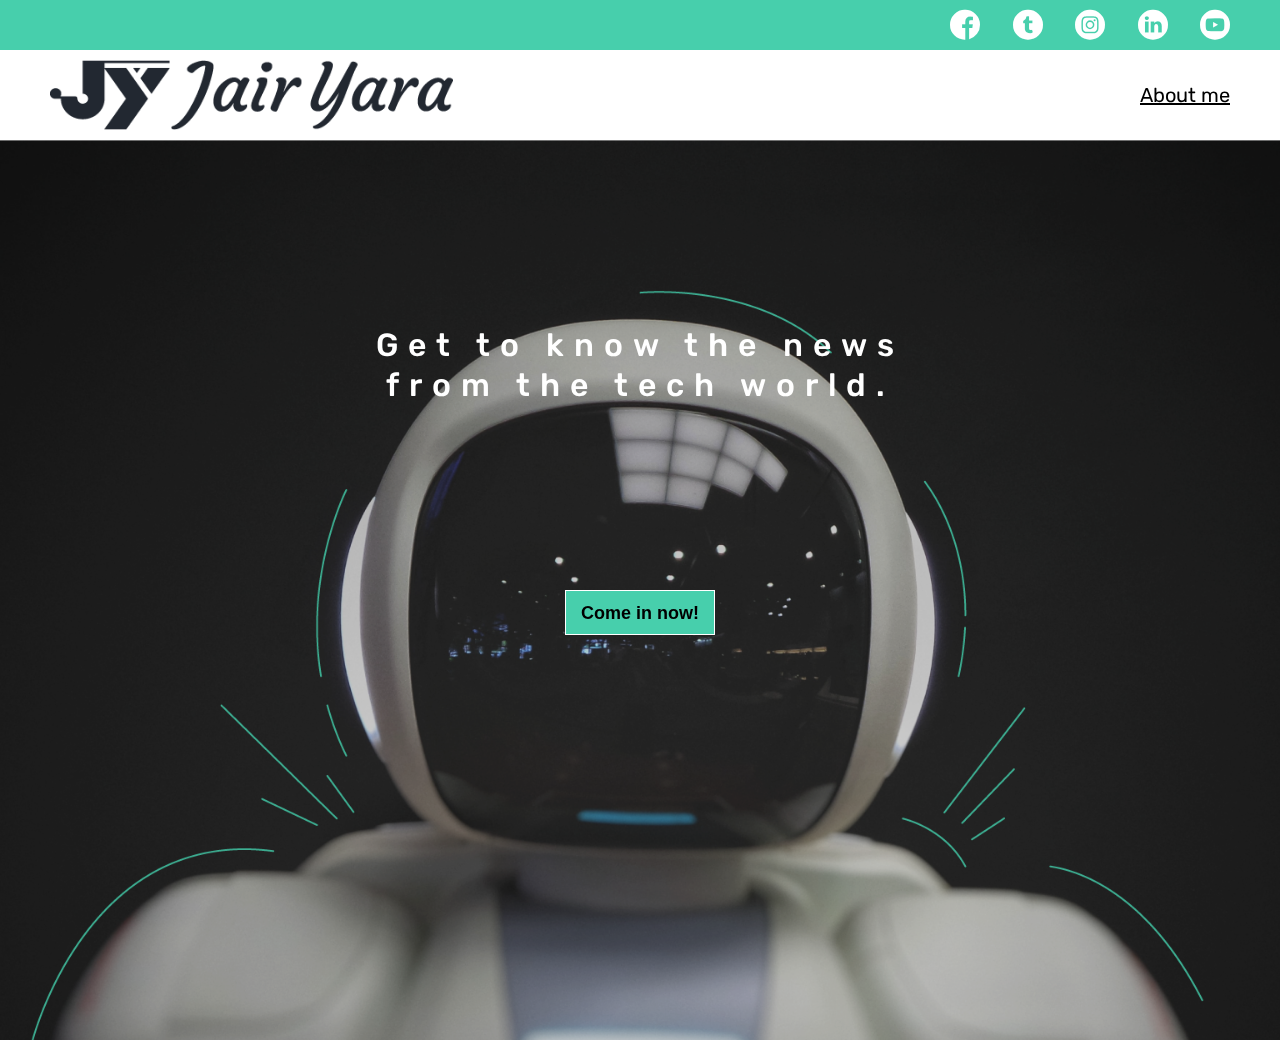
<file: index.html>
<!doctype html>
<html lang="en">
<head>
    <meta charset="UTF-8">
    <meta name="viewport"
          content="width=device-width, user-scalable=no, initial-scale=1.0, maximum-scale=1.0, minimum-scale=1.0">
    <meta http-equiv="X-UA-Compatible" content="ie=edge">
    <link rel="preconnect" href="https://fonts.googleapis.com">
    <link rel="preconnect" href="https://fonts.gstatic.com" crossorigin>
    <link href="https://fonts.googleapis.com/css2?family=Rubik&display=swap" rel="stylesheet">
    <link rel="stylesheet" href="css/font/flaticon.css">
    <link rel="stylesheet" href="css/style.css">
    <title>Jair Yara</title>
</head>
<body class="home-body">
<header class="header">
    <section class="header__social">
        <div class="header__social--container">
            <a href="#"><span class="flaticon-001-facebook"></span></a>
            <a href="#"><span class="flaticon-002-twitter"></span></a>
            <a href="#"><span class="flaticon-011-instagram"></span></a>
            <a href="#"><span class="flaticon-010-linkedin"></span></a>
            <a href="#"><span class="flaticon-008-youtube"></span></a>
        </div>
    </section>
    <nav class="header__brand">
        <section class="header__brand--logo">
            <a href="index.html">
                <img loading="lazy" src="assets/img/logo.png" alt="Jair Yara Logo" title="Jair Yara Logo">
            </a>
        </section>
        <section class="header__brand--profile">
            <a href="profile.html">About me</a>
        </section>
    </nav>
</header>

<main class="hero">
    <section class="hero__container">
        <h1 class="hero__container--content">
            Get to know the news from the tech world.
        </h1>
        <button onclick="window.location.href='blogs.html'" class="btn button">Come in now!</button>
    </section>
</main>

</body>
</html>
</file>
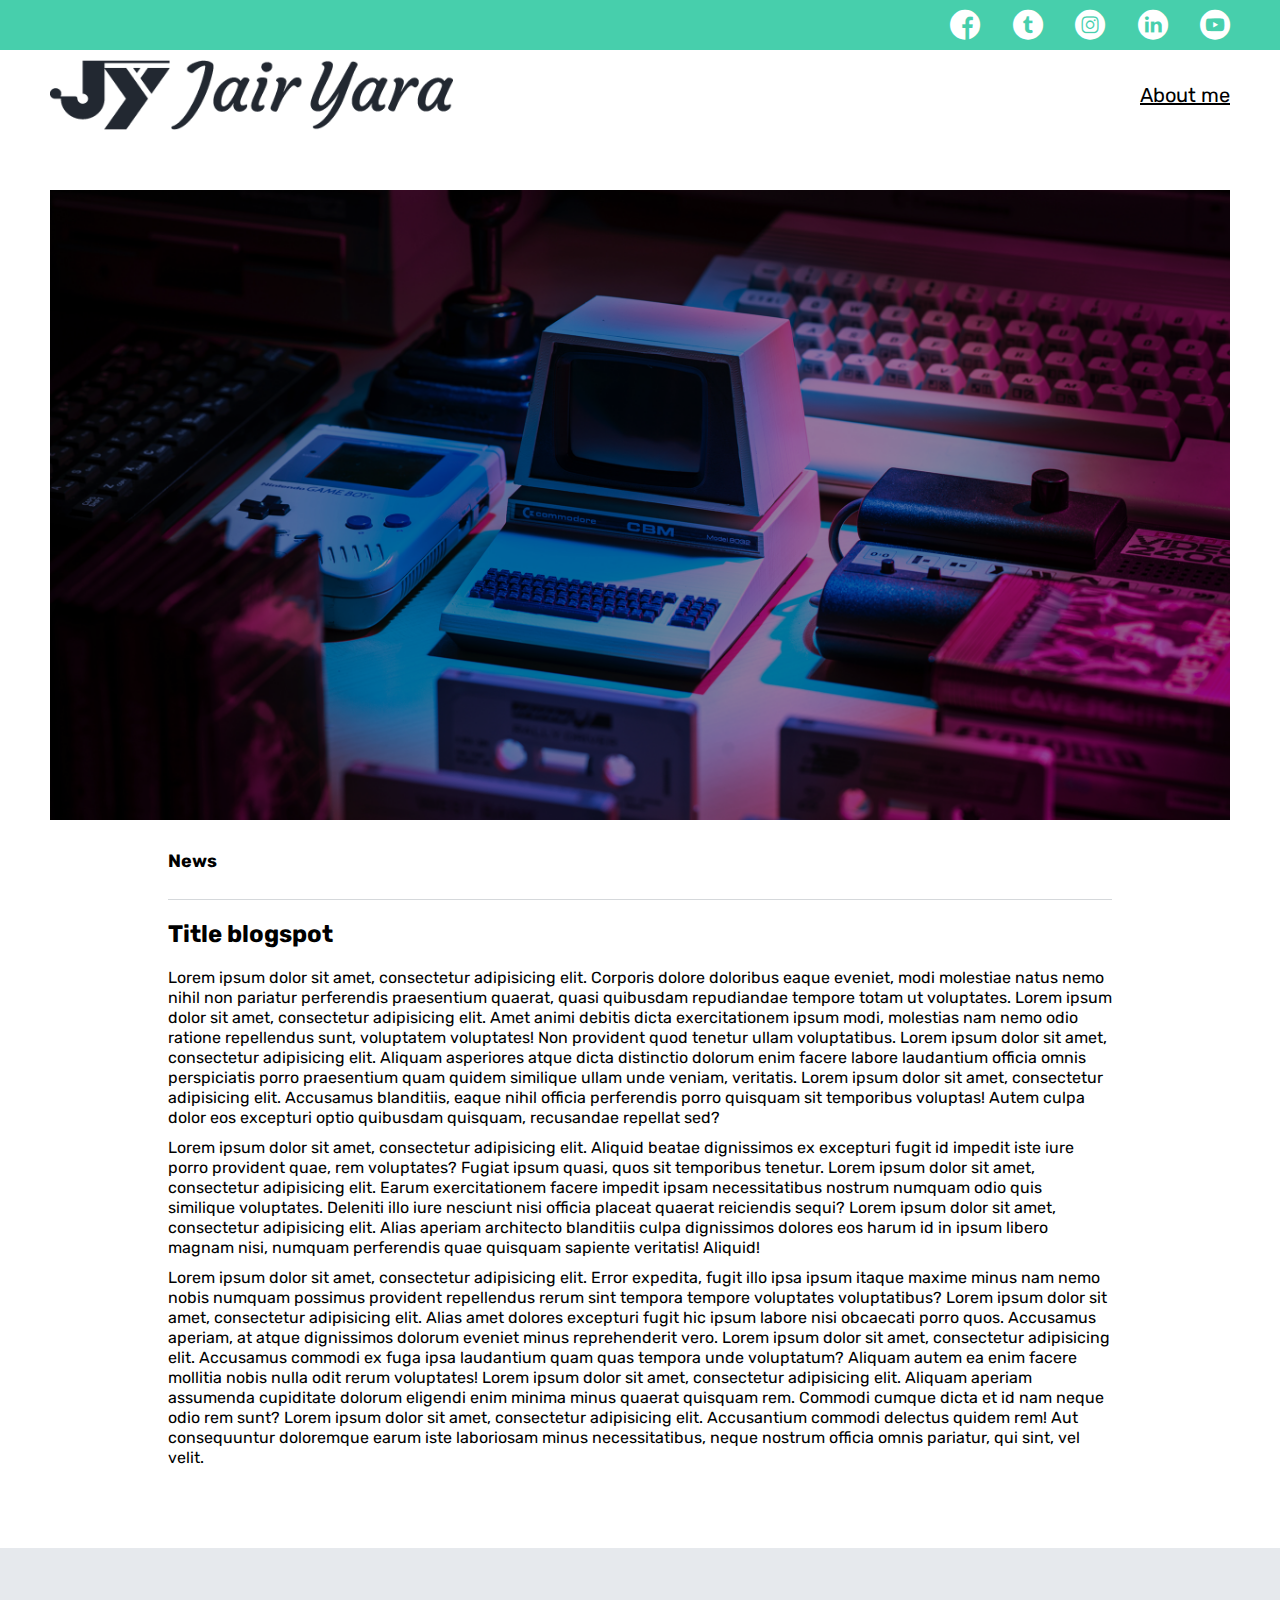
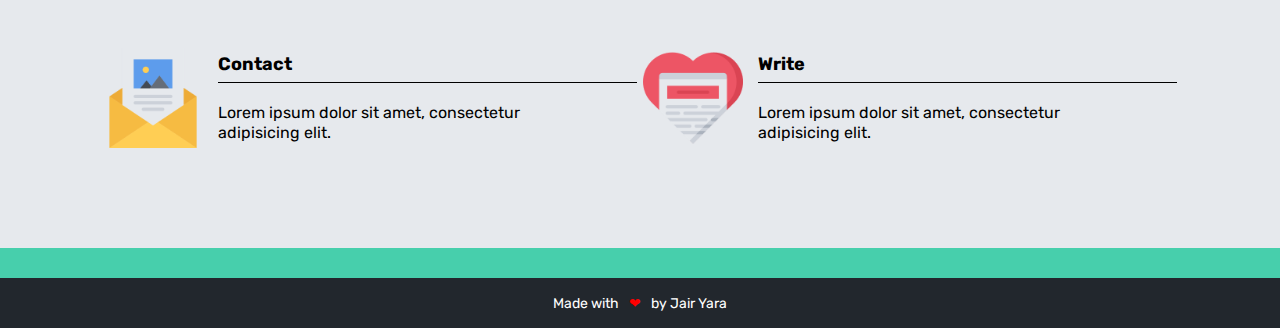
<file: blog.html>
<!doctype html>
<html lang="en">
<head>
    <meta charset="UTF-8">
    <meta name="viewport"
          content="width=device-width, user-scalable=no, initial-scale=1.0, maximum-scale=1.0, minimum-scale=1.0">
    <meta http-equiv="X-UA-Compatible" content="ie=edge">
    <link rel="preconnect" href="https://fonts.googleapis.com">
    <link rel="preconnect" href="https://fonts.gstatic.com" crossorigin>
    <link href="https://fonts.googleapis.com/css2?family=Rubik&display=swap" rel="stylesheet">
    <link rel="stylesheet" href="css/font/flaticon.css">
    <link rel="stylesheet" href="css/style.css">
    <title>Blogspot</title>
</head>
<body>

<header class="header">
    <section class="header__social">
        <div class="header__social--container">
            <a href="#"><span class="flaticon-001-facebook"></span></a>
            <a href="#"><span class="flaticon-002-twitter"></span></a>
            <a href="#"><span class="flaticon-011-instagram"></span></a>
            <a href="#"><span class="flaticon-010-linkedin"></span></a>
            <a href="#"><span class="flaticon-008-youtube"></span></a>
        </div>
    </section>
    <nav class="header__brand">
        <section class="header__brand--logo">
            <a href="index.html">
                <img loading="lazy" src="assets/img/logo.png" alt="Jair Yara Logo" title="Jair Yara Logo">
            </a>
        </section>
        <section class="header__brand--profile">
            <a href="profile.html">About me</a>
        </section>
    </nav>
</header>

<article class="blogspot">
    <figure class="blogspot__picture">
        <img loading="lazy" src="assets/img/main-news-img.png" alt="Cover page blogspot" class="blogspot__picture--img">
    </figure>

    <section class="blogspot__article">
        <h4 class="blogspot__article--category">News</h4>
        <h2 class="blogspot__article--title">Title blogspot</h2>
        <p>
            Lorem ipsum dolor sit amet, consectetur adipisicing elit. Corporis dolore doloribus eaque eveniet, modi
            molestiae natus nemo nihil non pariatur perferendis praesentium quaerat, quasi quibusdam repudiandae tempore
            totam ut voluptates. Lorem ipsum dolor sit amet, consectetur adipisicing elit. Amet animi debitis dicta
            exercitationem ipsum modi, molestias nam nemo odio ratione repellendus sunt, voluptatem voluptates! Non
            provident quod tenetur ullam voluptatibus. Lorem ipsum dolor sit amet, consectetur adipisicing elit. Aliquam
            asperiores atque dicta distinctio dolorum enim facere labore laudantium officia omnis perspiciatis porro
            praesentium quam quidem similique ullam unde veniam, veritatis. Lorem ipsum dolor sit amet, consectetur
            adipisicing elit. Accusamus blanditiis, eaque nihil officia perferendis porro quisquam sit temporibus
            voluptas! Autem culpa dolor eos excepturi optio quibusdam quisquam, recusandae repellat sed?
        </p>
        <p>
            Lorem ipsum dolor sit amet, consectetur adipisicing elit. Aliquid beatae dignissimos ex excepturi fugit id
            impedit iste iure porro provident quae, rem voluptates? Fugiat ipsum quasi, quos sit temporibus tenetur.
            Lorem ipsum dolor sit amet, consectetur adipisicing elit. Earum exercitationem facere impedit ipsam
            necessitatibus nostrum numquam odio quis similique voluptates. Deleniti illo iure nesciunt nisi officia
            placeat quaerat reiciendis sequi? Lorem ipsum dolor sit amet, consectetur adipisicing elit. Alias aperiam
            architecto blanditiis culpa dignissimos dolores eos harum id in ipsum libero magnam nisi, numquam
            perferendis quae quisquam sapiente veritatis! Aliquid!
        </p>
        <p>
            Lorem ipsum dolor sit amet, consectetur adipisicing elit. Error expedita, fugit illo ipsa ipsum itaque
            maxime minus nam nemo nobis numquam possimus provident repellendus rerum sint tempora tempore voluptates
            voluptatibus? Lorem ipsum dolor sit amet, consectetur adipisicing elit. Alias amet dolores excepturi fugit
            hic ipsum labore nisi obcaecati porro quos. Accusamus aperiam, at atque dignissimos dolorum eveniet minus
            reprehenderit vero. Lorem ipsum dolor sit amet, consectetur adipisicing elit. Accusamus commodi ex fuga ipsa
            laudantium quam quas tempora unde voluptatum? Aliquam autem ea enim facere mollitia nobis nulla odit rerum
            voluptates! Lorem ipsum dolor sit amet, consectetur adipisicing elit. Aliquam aperiam assumenda cupiditate
            dolorum eligendi enim minima minus quaerat quisquam rem. Commodi cumque dicta et id nam neque odio rem sunt?
            Lorem ipsum dolor sit amet, consectetur adipisicing elit. Accusantium commodi delectus quidem rem! Aut
            consequuntur doloremque earum iste laboriosam minus necessitatibus, neque nostrum officia omnis pariatur,
            qui sint, vel velit.
        </p>
    </section>
</article>

<section class="contact">
    <div class="contact__item">
        <img loading="lazy" src="assets/img/013-newsletter.png" alt="mail contact" class="contact__item--img">
        <div class="contact__item--content">
            <h3>Contact</h3>
            <p>Lorem ipsum dolor sit amet, consectetur adipisicing elit.</p>
        </div>
    </div>

    <div class="contact__item">
        <img loading="lazy" src="assets/img/006-like.png" alt="heat contact" class="contact__item--img">
        <div class="contact__item--content">
            <h3>Write</h3>
            <p>Lorem ipsum dolor sit amet, consectetur adipisicing elit.</p>
        </div>
    </div>
</section>

<footer class="footer">
    <p class="footer__text">
        Made with <span>❤</span> by Jair Yara
    </p>
</footer>

</body>
</html>
</file>
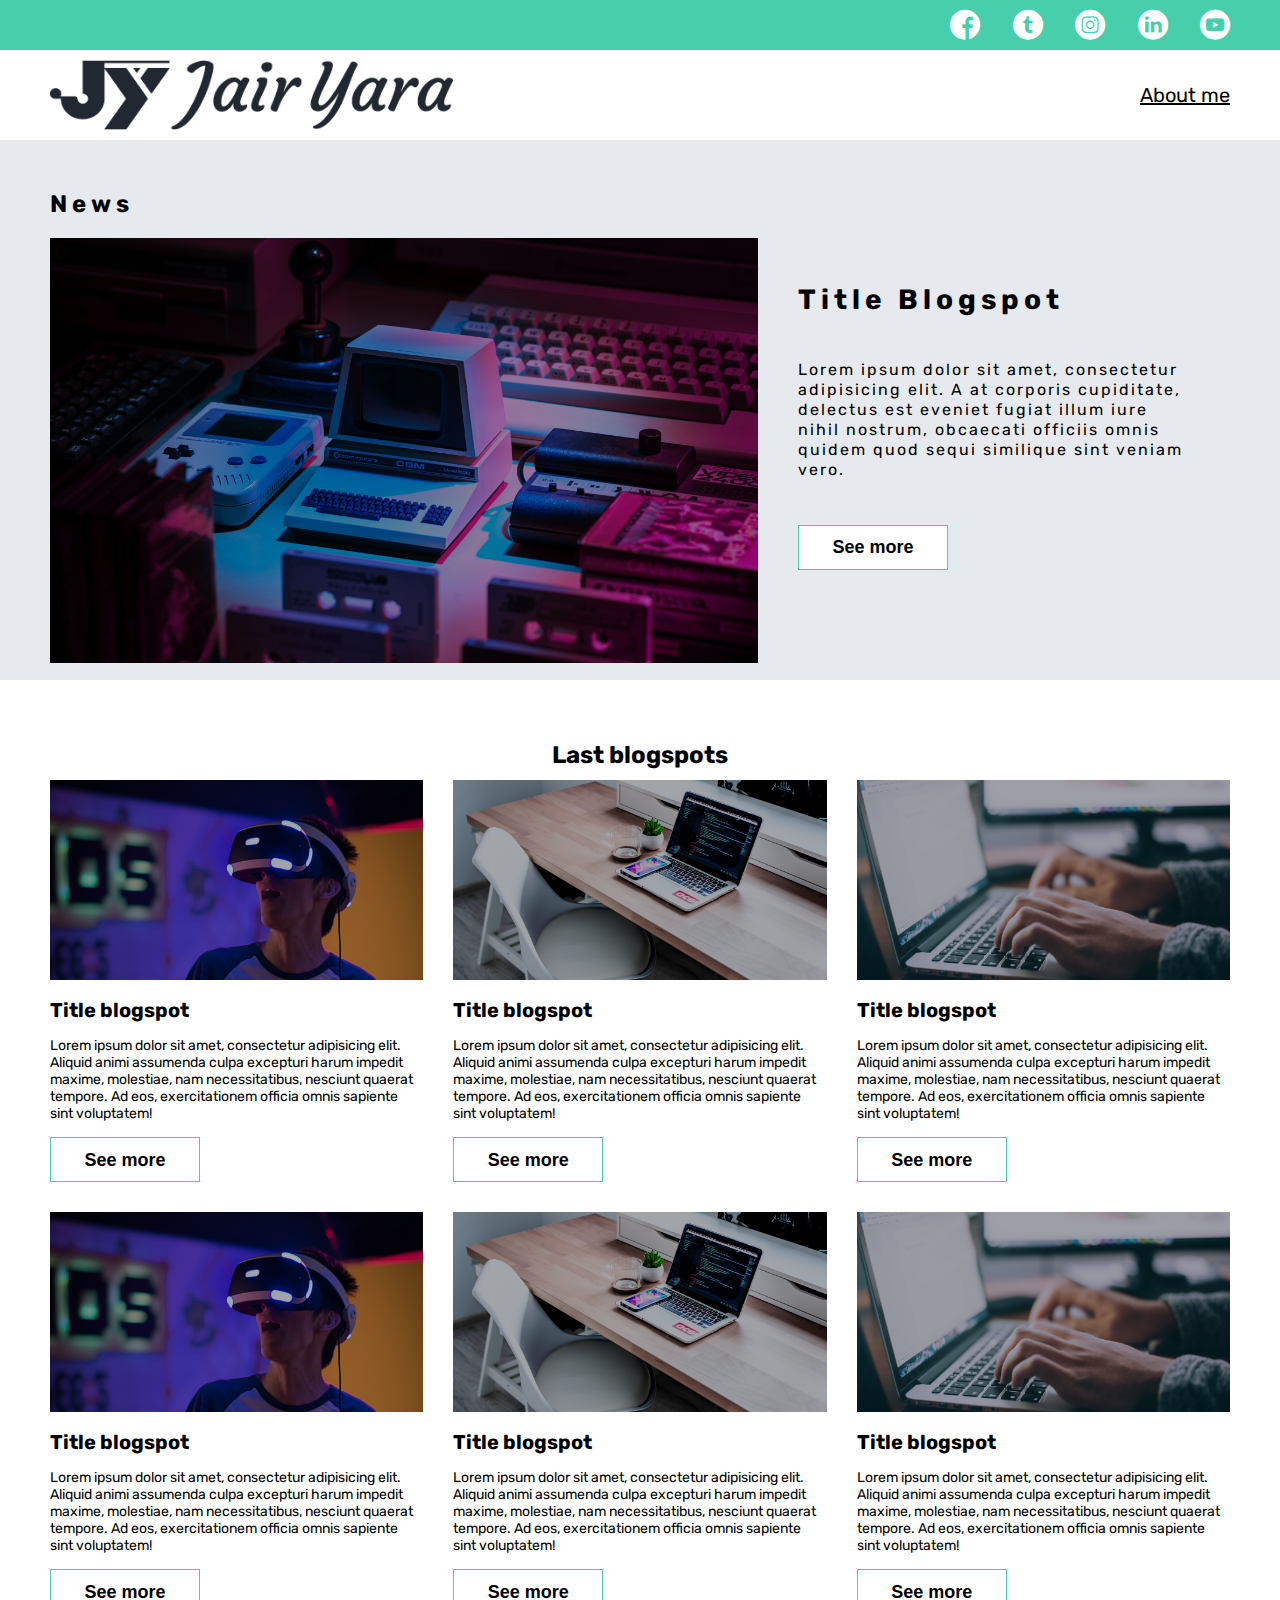
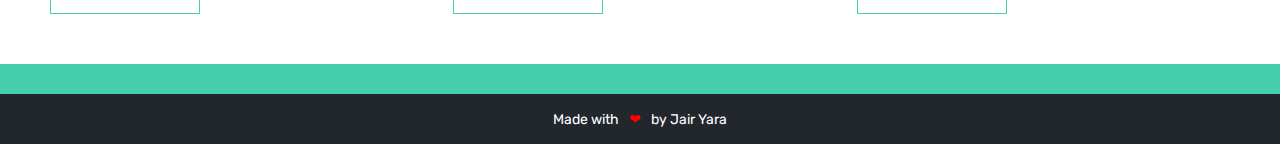
<file: blogs.html>
<!doctype html>
<html lang="en">
<head>
    <meta charset="UTF-8">
    <meta name="viewport"
          content="width=device-width, user-scalable=no, initial-scale=1.0, maximum-scale=1.0, minimum-scale=1.0">
    <meta http-equiv="X-UA-Compatible" content="ie=edge">
    <link rel="preconnect" href="https://fonts.googleapis.com">
    <link rel="preconnect" href="https://fonts.gstatic.com" crossorigin>
    <link href="https://fonts.googleapis.com/css2?family=Rubik&display=swap" rel="stylesheet">
    <link rel="stylesheet" href="css/font/flaticon.css">
    <link rel="stylesheet" href="css/style.css">
    <title>My blogs</title>
</head>
<body>

<header class="header">
    <section class="header__social">
        <div class="header__social--container">
            <a href="#"><span class="flaticon-001-facebook"></span></a>
            <a href="#"><span class="flaticon-002-twitter"></span></a>
            <a href="#"><span class="flaticon-011-instagram"></span></a>
            <a href="#"><span class="flaticon-010-linkedin"></span></a>
            <a href="#"><span class="flaticon-008-youtube"></span></a>
        </div>
    </section>
    <nav class="header__brand">
        <section class="header__brand--logo">
            <a href="index.html">
                <img loading="lazy" src="assets/img/logo.png" alt="Jair Yara Logo" title="Jair Yara Logo">
            </a>
        </section>
        <section class="header__brand--profile">
            <a href="profile.html">About me</a>
        </section>
    </nav>
</header>

<section class="main-news">
    <div class="main-news__container">
        <div class="main-news__picture">
            <h2 class="main-news__picture--title">News</h2>
            <img loading="lazy" src="assets/img/main-news-img.png" alt="Computer" class="main-news__picture--img">
        </div>
        <article class="main-news__content">
            <h2 class="main-news__content--title">Title Blogspot</h2>
            <p class="main-news__content--description">
                Lorem ipsum dolor sit amet, consectetur adipisicing elit. A at
                corporis cupiditate, delectus est eveniet fugiat illum iure nihil nostrum,
                obcaecati officiis omnis quidem quod sequi similique sint veniam vero.
            </p>
            <button onclick="window.location.href='blog.html'" class="secondary-button btn">See more</button>
        </article>
    </div>
</section>

<section class="last-news">
    <h2 class="last-news__title">Last blogspots</h2>

    <section class="last-news__container">
        <article class="last-news__container--card">
            <img loading="lazy" src="assets/img/post-1.png" alt="Img blogspot">
            <h3>Title blogspot</h3>
            <p>
                Lorem ipsum dolor sit amet, consectetur adipisicing elit.
                Aliquid animi assumenda culpa excepturi harum
                impedit maxime, molestiae, nam necessitatibus, nesciunt quaerat tempore.
                Ad eos, exercitationem officia omnis sapiente sint voluptatem!
            </p>
            <button onclick="window.location.href='blog.html'" class="secondary-button btn">See more</button>
        </article>
        <article class="last-news__container--card">
            <img loading="lazy" src="assets/img/post-2.png" alt="Img blogspot">
            <h3>Title blogspot</h3>
            <p>
                Lorem ipsum dolor sit amet, consectetur adipisicing elit.
                Aliquid animi assumenda culpa excepturi harum
                impedit maxime, molestiae, nam necessitatibus, nesciunt quaerat tempore.
                Ad eos, exercitationem officia omnis sapiente sint voluptatem!
            </p>
            <button onclick="window.location.href='blog.html'" class="secondary-button btn">See more</button>
        </article>
        <article class="last-news__container--card">
            <img loading="lazy" src="assets/img/post-3.png" alt="Img blogspot">
            <h3>Title blogspot</h3>
            <p>
                Lorem ipsum dolor sit amet, consectetur adipisicing elit.
                Aliquid animi assumenda culpa excepturi harum
                impedit maxime, molestiae, nam necessitatibus, nesciunt quaerat tempore.
                Ad eos, exercitationem officia omnis sapiente sint voluptatem!
            </p>
            <button onclick="window.location.href='blog.html'" class="secondary-button btn">See more</button>
        </article>
        <article class="last-news__container--card">
            <img loading="lazy" src="assets/img/post-1.png" alt="Img blogspot">
            <h3>Title blogspot</h3>
            <p>
                Lorem ipsum dolor sit amet, consectetur adipisicing elit.
                Aliquid animi assumenda culpa excepturi harum
                impedit maxime, molestiae, nam necessitatibus, nesciunt quaerat tempore.
                Ad eos, exercitationem officia omnis sapiente sint voluptatem!
            </p>
            <button onclick="window.location.href='blogs.html'" class="secondary-button btn">See more</button>
        </article>
        <article class="last-news__container--card">
            <img loading="lazy" src="assets/img/post-2.png" alt="Img blogspot">
            <h3>Title blogspot</h3>
            <p>
                Lorem ipsum dolor sit amet, consectetur adipisicing elit.
                Aliquid animi assumenda culpa excepturi harum
                impedit maxime, molestiae, nam necessitatibus, nesciunt quaerat tempore.
                Ad eos, exercitationem officia omnis sapiente sint voluptatem!
            </p>
            <button onclick="window.location.href='blog.html'" class="secondary-button btn">See more</button>
        </article>
        <article class="last-news__container--card">
            <img loading="lazy" src="assets/img/post-3.png" alt="Img blogspot">
            <h3>Title blogspot</h3>
            <p>
                Lorem ipsum dolor sit amet, consectetur adipisicing elit.
                Aliquid animi assumenda culpa excepturi harum
                impedit maxime, molestiae, nam necessitatibus, nesciunt quaerat tempore.
                Ad eos, exercitationem officia omnis sapiente sint voluptatem!
            </p>
            <button onclick="window.location.href='blog.html'" class="secondary-button btn">See more</button>
        </article>
    </section>

</section>

<footer class="footer">
    <p class="footer__text">
        Made with <span>❤</span> by Jair Yara
    </p>
</footer>

</body>
</html>
</file>
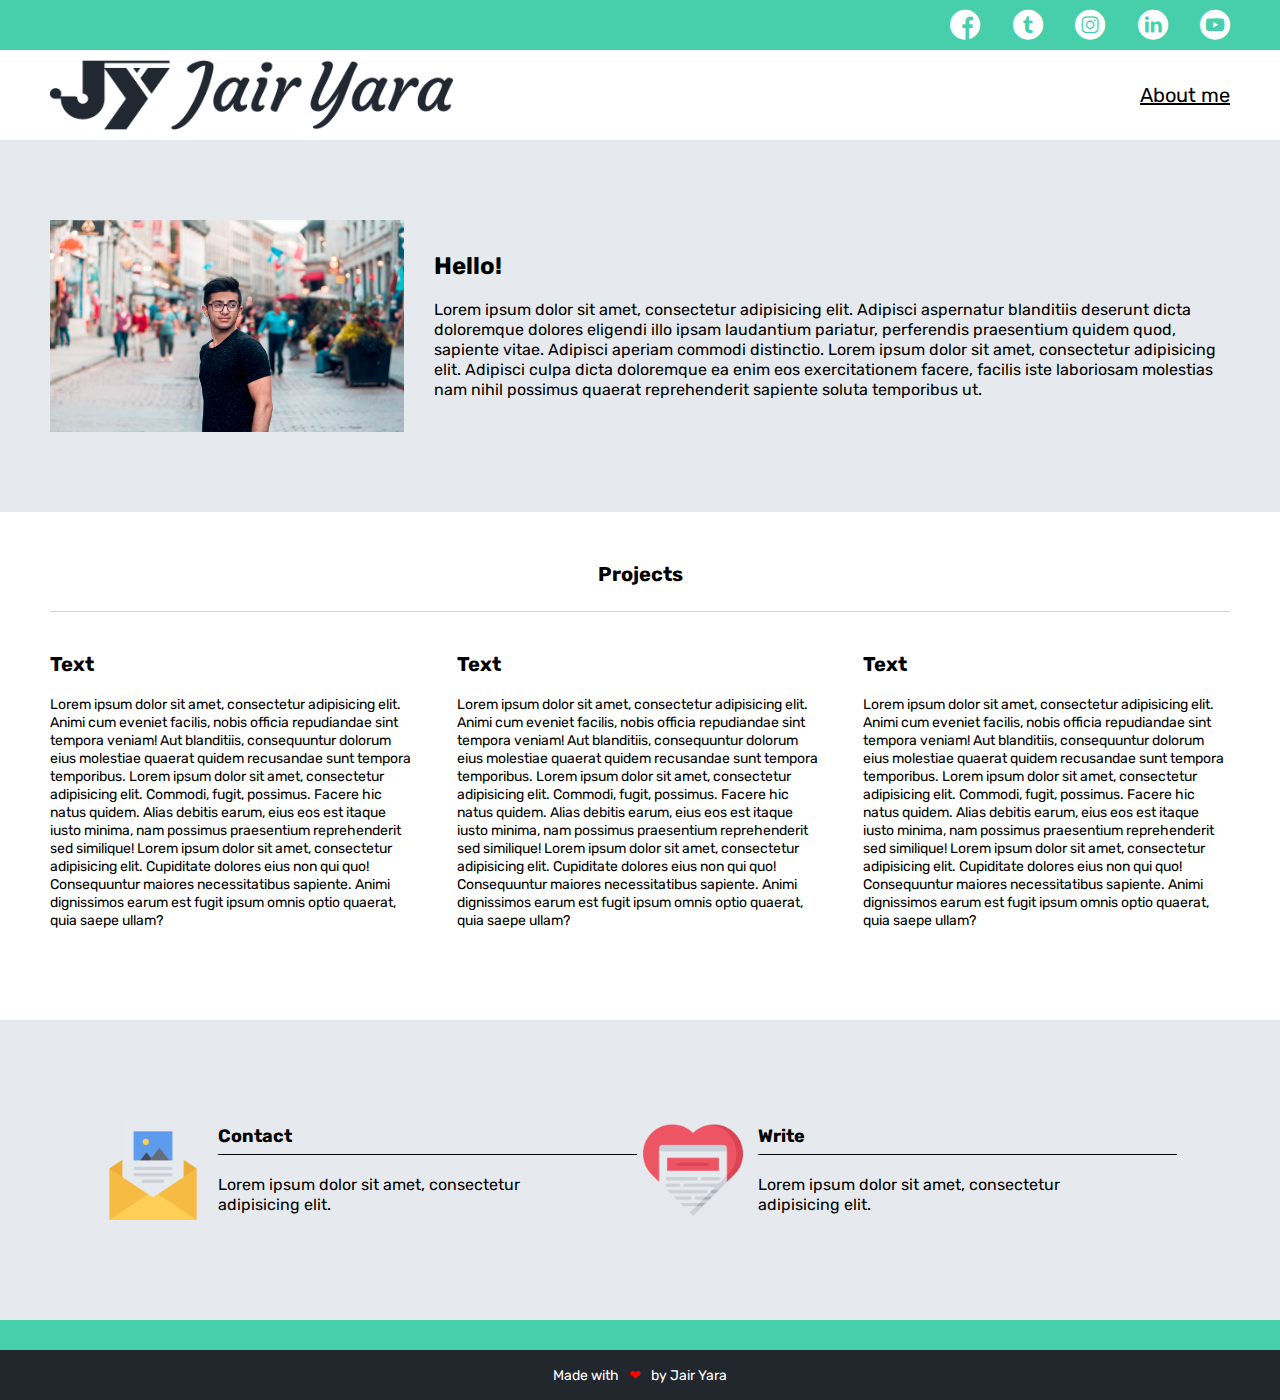
<file: profile.html>
<!doctype html>
<html lang="en">
<head>
    <meta charset="UTF-8">
    <meta name="viewport"
          content="width=device-width, user-scalable=no, initial-scale=1.0, maximum-scale=1.0, minimum-scale=1.0">
    <meta http-equiv="X-UA-Compatible" content="ie=edge">
    <link rel="preconnect" href="https://fonts.googleapis.com">
    <link rel="preconnect" href="https://fonts.gstatic.com" crossorigin>
    <link href="https://fonts.googleapis.com/css2?family=Rubik&display=swap" rel="stylesheet">
    <link rel="stylesheet" href="css/font/flaticon.css">
    <link rel="stylesheet" href="css/style.css">
    <title>Jair Yara</title>
</head>
<body>

<header class="header">
    <section class="header__social">
        <div class="header__social--container">
            <a href="#"><span class="flaticon-001-facebook"></span></a>
            <a href="#"><span class="flaticon-002-twitter"></span></a>
            <a href="#"><span class="flaticon-011-instagram"></span></a>
            <a href="#"><span class="flaticon-010-linkedin"></span></a>
            <a href="#"><span class="flaticon-008-youtube"></span></a>
        </div>
    </section>
    <nav class="header__brand">
        <section class="header__brand--logo">
            <a href="index.html">
                <img loading="lazy" src="assets/img/logo.png" alt="Jair Yara Logo" title="Jair Yara Logo">
            </a>
        </section>
        <section class="header__brand--profile">
            <a href="profile.html">About me</a>
        </section>
    </nav>
</header>

<main class="profile">
    <div class="profile__container">
        <img loading="lazy" src="assets/img/profile-pic.jpg" alt="Me xD" class="profile__container--img">
        <div class="profile__container--content">
            <h3>Hello!</h3>
            <p>Lorem ipsum dolor sit amet, consectetur adipisicing elit. Adipisci aspernatur blanditiis deserunt dicta
                doloremque dolores eligendi illo ipsam laudantium pariatur, perferendis praesentium quidem quod,
                sapiente vitae. Adipisci aperiam commodi distinctio. Lorem ipsum dolor sit amet, consectetur adipisicing
                elit. Adipisci culpa dicta doloremque ea enim eos exercitationem facere, facilis iste laboriosam
                molestias nam nihil possimus quaerat reprehenderit sapiente soluta temporibus ut.</p>
        </div>
    </div>
</main>


<section class="portfolio">
    <h2 class="portfolio__title">Projects</h2>
    <div class="portfolio__container">
        <div class="portfolio__container--content">
            <h3>Text</h3>
            <p>
                Lorem ipsum dolor sit amet, consectetur adipisicing elit. Animi cum eveniet facilis, nobis officia
                repudiandae sint tempora veniam! Aut blanditiis, consequuntur dolorum eius molestiae quaerat quidem
                recusandae sunt tempora temporibus. Lorem ipsum dolor sit amet, consectetur adipisicing elit. Commodi,
                fugit, possimus. Facere hic natus quidem. Alias debitis earum, eius eos est itaque iusto minima, nam
                possimus praesentium reprehenderit sed similique! Lorem ipsum dolor sit amet, consectetur adipisicing elit. Cupiditate dolores eius non qui quo! Consequuntur maiores necessitatibus sapiente. Animi dignissimos earum est fugit ipsum omnis optio quaerat, quia saepe ullam?
            </p>
        </div>
        <div class="portfolio__container--content">
            <h3>Text</h3>
            <p>
                Lorem ipsum dolor sit amet, consectetur adipisicing elit. Animi cum eveniet facilis, nobis officia
                repudiandae sint tempora veniam! Aut blanditiis, consequuntur dolorum eius molestiae quaerat quidem
                recusandae sunt tempora temporibus. Lorem ipsum dolor sit amet, consectetur adipisicing elit. Commodi,
                fugit, possimus. Facere hic natus quidem. Alias debitis earum, eius eos est itaque iusto minima, nam
                possimus praesentium reprehenderit sed similique! Lorem ipsum dolor sit amet, consectetur adipisicing elit. Cupiditate dolores eius non qui quo! Consequuntur maiores necessitatibus sapiente. Animi dignissimos earum est fugit ipsum omnis optio quaerat, quia saepe ullam?
            </p>
        </div>
        <div class="portfolio__container--content">
            <h3>Text</h3>
            <p>
                Lorem ipsum dolor sit amet, consectetur adipisicing elit. Animi cum eveniet facilis, nobis officia
                repudiandae sint tempora veniam! Aut blanditiis, consequuntur dolorum eius molestiae quaerat quidem
                recusandae sunt tempora temporibus. Lorem ipsum dolor sit amet, consectetur adipisicing elit. Commodi,
                fugit, possimus. Facere hic natus quidem. Alias debitis earum, eius eos est itaque iusto minima, nam
                possimus praesentium reprehenderit sed similique! Lorem ipsum dolor sit amet, consectetur adipisicing elit. Cupiditate dolores eius non qui quo! Consequuntur maiores necessitatibus sapiente. Animi dignissimos earum est fugit ipsum omnis optio quaerat, quia saepe ullam?
            </p>
        </div>
    </div>
</section>

<section class="contact">
    <div class="contact__item">
        <img loading="lazy" src="assets/img/013-newsletter.png" alt="mail contact" class="contact__item--img">
        <div class="contact__item--content">
            <h3>Contact</h3>
            <p>Lorem ipsum dolor sit amet, consectetur adipisicing elit.</p>
        </div>
    </div>

    <div class="contact__item">
        <img loading="lazy" src="assets/img/006-like.png" alt="heat contact" class="contact__item--img">
        <div class="contact__item--content">
            <h3>Write</h3>
            <p>Lorem ipsum dolor sit amet, consectetur adipisicing elit.</p>
        </div>
    </div>
</section>

<footer class="footer">
    <p class="footer__text">
        Made with <span>❤</span> by Jair Yara
    </p>
</footer>

</body>
</html>
</file>
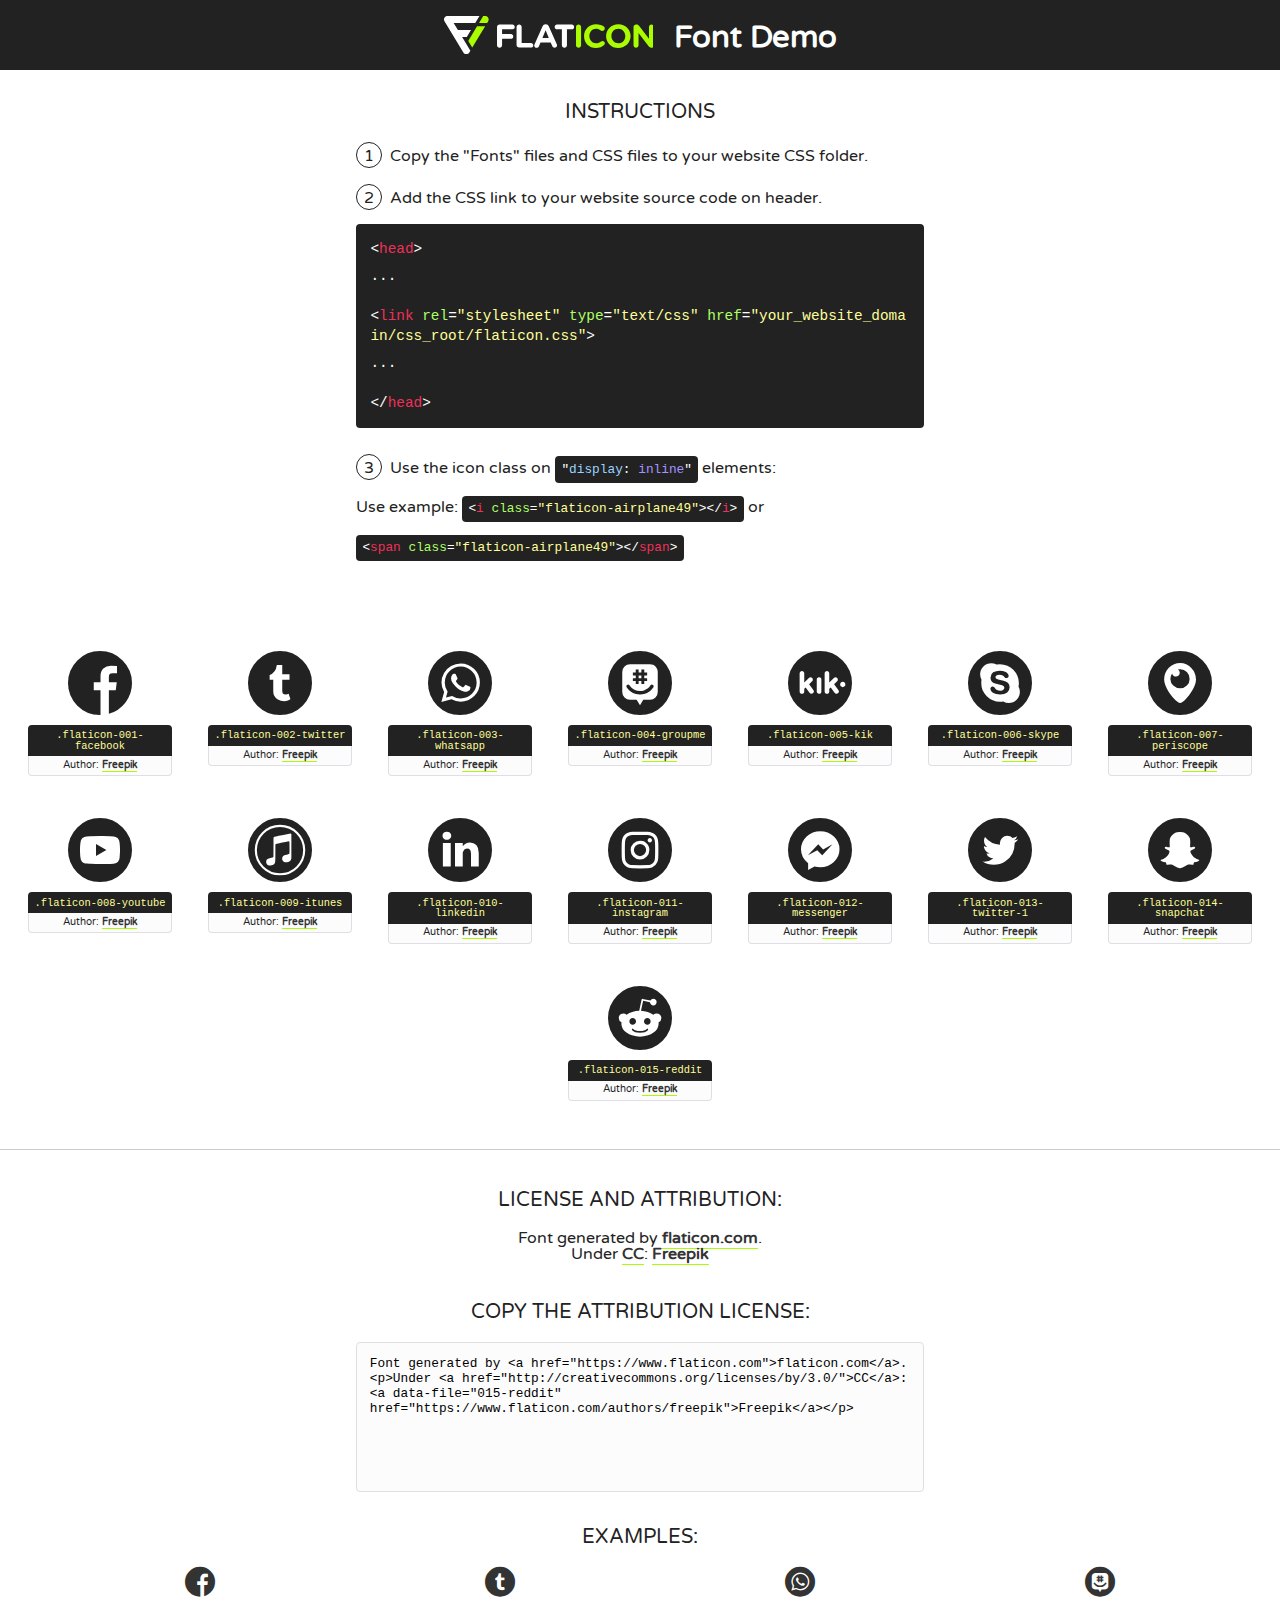
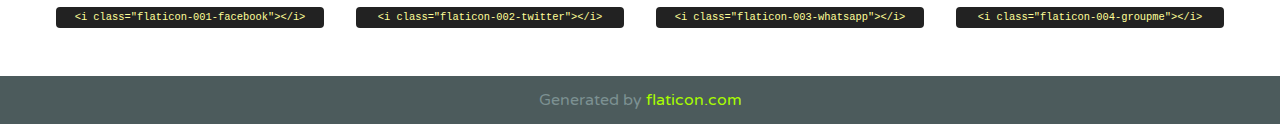
<file: css/font/flaticon.html>
<!DOCTYPE html>
<!--
  Flaticon icon font: Flaticon
  Creation date: 20/12/2018 09:27
-->
<html>
<!DOCTYPE html>
<html>

<head>
    <title>Flaticon WebFont</title>
    <link href="http://fonts.googleapis.com/css?family=Varela+Round" rel="stylesheet" type="text/css" />
    <link rel="stylesheet" type="text/css" href="flaticon.css">
    <meta charset="UTF-8">
    <style>
    html, body, div, span, applet, object, iframe,
    h1, h2, h3, h4, h5, h6, p, blockquote, pre,
    a, abbr, acronym, address, big, cite, code,
    del, dfn, em, img, ins, kbd, q, s, samp,
    small, strike, strong, sub, sup, tt, var,
    b, u, i, center,
    dl, dt, dd, ol, ul, li,
    fieldset, form, label, legend,
    table, caption, tbody, tfoot, thead, tr, th, td,
    article, aside, canvas, details, embed, 
    figure, figcaption, footer, header, hgroup, 
    menu, nav, output, ruby, section, summary,
    time, mark, audio, video {
        margin: 0;
        padding: 0;
        border: 0;
        font-size: 100%;
        font: inherit;
        vertical-align: baseline;
    }
    /* HTML5 display-role reset for older browsers */
    article, aside, details, figcaption, figure, 
    footer, header, hgroup, menu, nav, section {
        display: block;
    }
    body {
        line-height: 1;
    }
    ol, ul {
        list-style: none;
    }
    blockquote, q {
        quotes: none;
    }
    blockquote:before, blockquote:after,
    q:before, q:after {
        content: '';
        content: none;
    }
    table {
        border-collapse: collapse;
        border-spacing: 0;
    }
    body {
        font-family: 'Varela Round', Helvetica, Arial, sans-serif;
        font-size: 16px;
        color: #222;
    }
    a {
        color: #333;
        border-bottom: 1px solid #a9fd00;
        font-weight: bold;
        text-decoration: none;
    }
    * {
        -moz-box-sizing: border-box;
        -webkit-box-sizing: border-box;
        box-sizing: border-box;
        margin: 0;
        padding: 0;
    }
    [class^="flaticon-"]:before, [class*=" flaticon-"]:before, [class^="flaticon-"]:after, [class*=" flaticon-"]:after {
        font-family: Flaticon;
        font-size: 30px;
        font-style: normal;
        margin-left: 20px;
        color: #333;
    }
    .wrapper {
        max-width: 600px;
        margin: auto;
        padding: 0 1em;
    }
    .title {
        font-size: 1.25em;
        text-align: center;
        margin-bottom: 1em;
        text-transform: uppercase;
    }
    header {
        text-align: center;
        background-color: #222;
        color: #fff;
        padding: 1em;
    }
    header .logo {
        width: 210px;
        height: 38px;
        display: inline-block;
        vertical-align: middle;
        margin-right: 1em;
        border: none;
    }
    header strong {
        font-size: 1.95em;
        font-weight: bold;
        vertical-align: middle;
        margin-top: 5px;
        display: inline-block;
    }
    .demo {
        margin: 2em auto;
        line-height: 1.25em;
    }
    .demo ul li {
        margin-bottom: 1em;
    }
    .demo ul li .num {
        color: #222;
        border-radius: 20px;
        display: inline-block;
        width: 26px;
        padding: 3px;
        height: 26px;
        text-align: center;
        margin-right: 0.5em;
        border: 1px solid #222;
    }
    .demo ul li code {
        background-color: #222;
        border-radius: 4px;
        padding: 0.25em 0.5em;
        display: inline-block;
        color: #fff;
        font-family: Consolas,Monaco,Lucida Console,Liberation Mono,DejaVu Sans Mono,Bitstream Vera Sans Mono,Courier New, monospace;
        font-weight: lighter;
        margin-top: 1em;
        font-size: 0.8em;
        word-break: break-all;
    }
    .demo ul li code.big {
        padding: 1em;
        font-size: 0.9em;
    }
    .demo ul li code .red {
        color: #EF3159;
    }
    .demo ul li code .green {
        color: #ACFF65;
    }
    .demo ul li code .yellow {
        color: #FFFF99;
    }
    .demo ul li code .blue {
        color: #99D3FF;
    }
    .demo ul li code .purple {
        color: #A295FF;
    }
    .demo ul li code .dots {
        margin-top: 0.5em;
        display: block;
    }
    #glyphs {
        border-bottom: 1px solid #ccc;
        padding: 2em 0;
        text-align: center;
    }
    .glyph {
        display: inline-block;
        width: 9em;
        margin: 1em;
        text-align: center;
        vertical-align: top;
        background: #FFF;
    }
    .glyph .glyph-icon {
        padding: 10px;
        display: block;
        font-family:"Flaticon";
        font-size: 64px;
        line-height: 1;
    }
    .glyph .glyph-icon:before {
        font-size: 64px;
        color: #222;
        margin-left: 0;
    }
    .class-name {
        font-size: 0.65em;
        background-color: #222;
        color: #fff;
        border-radius: 4px 4px 0 0;
        padding: 0.5em;
        color: #FFFF99;
        font-family: Consolas,Monaco,Lucida Console,Liberation Mono,DejaVu Sans Mono,Bitstream Vera Sans Mono,Courier New, monospace;
    }
    .author-name {
        font-size: 0.6em;
        background-color: #fcfcfd;
        border: 1px solid #DEDEE4;
        border-top: 0;
        border-radius: 0 0 4px 4px;
        padding: 0.5em;
    }
    .class-name:last-child {
        font-size: 10px;
        color:#888;
    }
    .class-name:last-child a {
        font-size: 10px;
        color:#555;
    }
    .class-name:last-child a:hover {
        color:#a9fd00;
    }
    .glyph > input {
        display: block;
        width: 100px;
        margin: 5px auto;
        text-align: center;
        font-size: 12px;
        cursor: text;
    }
    .glyph > input.icon-input {
        font-family:"Flaticon";
        font-size: 16px;
        margin-bottom: 10px;
    }
    .attribution .title {
        margin-top: 2em;
    }
    .attribution textarea {
        background-color: #fcfcfd;
        padding: 1em;
        border: none;
        box-shadow: none;
        border: 1px solid #DEDEE4;
        border-radius: 4px;
        resize: none;
        width: 100%;
        height: 150px;
        font-size: 0.8em;
        font-family: Consolas,Monaco,Lucida Console,Liberation Mono,DejaVu Sans Mono,Bitstream Vera Sans Mono,Courier New, monospace;
        -webkit-appearance: none;
    }
    .iconsuse {
        margin: 2em auto;
        text-align: center;
        max-width: 1200px;
    }
    .iconsuse:after {
        content: '';
        display: table;
        clear: both;
    }
    .iconsuse .image {
        float: left;
        width: 25%;
        padding: 0 1em;
    }
    .iconsuse .image p {
        margin-bottom: 1em;
    }
    .iconsuse .image span {
        display: block;
        font-size: 0.65em;
        background-color: #222;
        color: #fff;
        border-radius: 4px;
        padding: 0.5em;
        color: #FFFF99;
        margin-top: 1em;
        font-family: Consolas,Monaco,Lucida Console,Liberation Mono,DejaVu Sans Mono,Bitstream Vera Sans Mono,Courier New, monospace;
    }
    #footer {
        text-align: center;
        background-color: #4C5B5C;
        color: #7c9192;
        padding: 1em;
    }
    #footer a {
        border: none;
        color: #a9fd00;
        font-weight: normal;
    }
    @media (max-width: 960px) {
        .iconsuse .image {
            width: 50%;
        }
    }
    @media (max-width: 560px) {
        .iconsuse .image {
            width: 100%;
        }
    }
    </style>
</head>

<body class="characters-off">

    <header>
        <a href="https://www.flaticon.com" target="_blank" class="logo">
            <svg version="1.1" xmlns="http://www.w3.org/2000/svg" xmlns:xlink="http://www.w3.org/1999/xlink" xmlns:a="http://ns.adobe.com/AdobeSVGViewerExtensions/3.0/" viewBox="0 0 560.875 102.036" enable-background="new 0 0 560.875 102.036" xml:space="preserve">
                <defs>
                </defs>
                <g>
                    <g class="letters">
                        <path fill="#ffffff" d="M141.596,29.675c0-3.777,2.985-6.767,6.764-6.767h34.438c3.426,0,6.15,2.728,6.15,6.15
                        c0,3.43-2.724,6.149-6.15,6.149h-27.674v13.091h23.719c3.429,0,6.151,2.724,6.151,6.15c0,3.43-2.723,6.149-6.151,6.149h-23.719
                        v17.574c0,3.773-2.986,6.761-6.764,6.761c-3.779,0-6.764-2.989-6.764-6.761V29.675z"></path>
                        <path fill="#ffffff" d="M193.844,29.149c0-3.781,2.985-6.767,6.764-6.767c3.776,0,6.763,2.985,6.763,6.767v42.957h25.039
                        c3.426,0,6.149,2.726,6.149,6.153c0,3.425-2.723,6.15-6.149,6.15h-31.802c-3.779,0-6.764-2.986-6.764-6.768V29.149z"></path>
                        <path fill="#ffffff" d="M241.891,75.71l21.438-48.407c1.492-3.341,4.215-5.357,7.906-5.357h0.792
                        c3.686,0,6.323,2.017,7.815,5.357l21.439,48.407c0.436,0.967,0.701,1.845,0.701,2.723c0,3.602-2.809,6.501-6.414,6.501
                        c-3.161,0-5.269-1.845-6.499-4.655l-4.132-9.661h-27.059l-4.301,10.102c-1.144,2.631-3.426,4.214-6.237,4.214
                        c-3.517,0-6.24-2.81-6.24-6.325C241.1,77.64,241.451,76.677,241.891,75.71z M279.932,58.666l-8.521-20.297l-8.526,20.297H279.932
                        z"></path>
                        <path fill="#ffffff" d="M314.864,35.387H301.86c-3.429,0-6.239-2.813-6.239-6.238c0-3.429,2.811-6.24,6.239-6.24h39.533
                        c3.426,0,6.237,2.811,6.237,6.24c0,3.425-2.811,6.238-6.237,6.238h-13.001v42.785c0,3.773-2.99,6.761-6.764,6.761
                        c-3.779,0-6.764-2.989-6.764-6.761V35.387z"></path>
                        <path fill="#A9FD00" d="M352.615,29.149c0-3.781,2.985-6.767,6.767-6.767c3.774,0,6.761,2.985,6.761,6.767v49.024
                        c0,3.773-2.987,6.761-6.761,6.761c-3.781,0-6.767-2.989-6.767-6.761V29.149z"></path>
                        <path fill="#A9FD00" d="M374.132,53.836v-0.179c0-17.481,13.178-31.801,32.065-31.801c9.22,0,15.459,2.458,20.557,6.238
                        c1.402,1.054,2.637,2.985,2.637,5.357c0,3.692-2.985,6.59-6.681,6.59c-1.845,0-3.071-0.702-4.044-1.319
                        c-3.776-2.813-7.729-4.393-12.562-4.393c-10.364,0-17.831,8.611-17.831,19.154v0.173c0,10.542,7.291,19.329,17.831,19.329
                        c5.715,0,9.492-1.756,13.359-4.834c1.049-0.874,2.458-1.491,4.039-1.491c3.429,0,6.325,2.813,6.325,6.236
                        c0,2.106-1.056,3.78-2.282,4.834c-5.539,4.834-12.036,7.733-21.878,7.733C387.572,85.464,374.132,71.493,374.132,53.836z"></path>
                        <path fill="#A9FD00" d="M433.009,53.836v-0.179c0-17.481,13.79-31.801,32.766-31.801c18.981,0,32.592,14.143,32.592,31.628v0.173
                        c0,17.483-13.785,31.807-32.769,31.807C446.625,85.464,433.009,71.32,433.009,53.836z M484.224,53.836v-0.179
                        c0-10.539-7.725-19.326-18.626-19.326c-10.893,0-18.449,8.611-18.449,19.154v0.173c0,10.542,7.73,19.329,18.626,19.329
                        C476.676,72.986,484.224,64.378,484.224,53.836z"></path>
                        <path fill="#A9FD00" d="M506.233,29.321c0-3.774,2.99-6.763,6.767-6.763h1.401c3.252,0,5.183,1.583,7.029,3.953l26.093,34.265
                        V29.059c0-3.692,2.99-6.677,6.681-6.677c3.683,0,6.671,2.985,6.671,6.677v48.934c0,3.78-2.987,6.765-6.764,6.765h-0.436
                        c-3.257,0-5.188-1.581-7.034-3.953l-27.056-35.492v32.944c0,3.687-2.985,6.676-6.678,6.676c-3.683,0-6.673-2.989-6.673-6.676
                        V29.321z"></path>
                    </g>
                    <g class="insignia">
                        <path fill="#ffffff" d="M48.372,56.137h12.517l11.156-18.537H37.186L25.688,18.539h57.825L94.668,0H9.271
                        C5.925,0,2.842,1.801,1.198,4.716c-1.644,2.907-1.593,6.482,0.134,9.343l50.38,83.501c1.678,2.781,4.689,4.476,7.938,4.476
                        c3.246,0,6.257-1.695,7.935-4.476l2.898-4.804L48.372,56.137z"></path>
                        <g class="i">
                            <path fill="#A9FD00" d="M93.575,18.539h0.031v0.004l21.652,0.004l2.705-4.488c1.727-2.861,1.778-6.436,0.133-9.343
                            C116.454,1.801,113.371,0,110.026,0h-5.294L93.575,18.539z"></path>
                            <polygon fill="#A9FD00" points="88.291,27.356 64.725,66.486 75.519,84.404 109.942,27.356"></polygon>
                        </g>
                    </g>
                </g>
            </svg>
        </a>
        <strong>Font Demo</strong>
    </header>


    <section class="demo wrapper">

        <p class="title">Instructions</p>

        <ul>
            <li>
                <span class="num">1</span>Copy the "Fonts" files and CSS files to your website CSS folder.
            </li>
            <li>
                <span class="num">2</span>Add the CSS link to your website source code on header.
                <code class="big">
                    &lt;<span class="red">head</span>&gt;
                    <br/><span class="dots">...</span>
                    <br/>&lt;<span class="red">link</span> <span class="green">rel</span>=<span class="yellow">"stylesheet"</span> <span class="green">type</span>=<span class="yellow">"text/css"</span> <span class="green">href</span>=<span class="yellow">"your_website_domain/css_root/flaticon.css"</span>&gt;
                    <br/><span class="dots">...</span>
                    <br/>&lt;/<span class="red">head</span>&gt;
                </code>
            </li>

            <li>
                <p>
                    <span class="num">3</span>Use the icon class on <code>"<span class="blue">display</span>:<span class="purple"> inline</span>"</code> elements:
                    <br />
                    Use example: <code>&lt;<span class="red">i</span> <span class="green">class</span>=<span class="yellow">&quot;flaticon-airplane49&quot;</span>&gt;&lt;/<span class="red">i</span>&gt;</code> or <code>&lt;<span class="red">span</span> <span class="green">class</span>=<span class="yellow">&quot;flaticon-airplane49&quot;</span>&gt;&lt;/<span class="red">span</span>&gt;</code>
            </li>
        </ul>

    </section>




   <section id="glyphs">          
    
      
        <div class="glyph"><div class="glyph-icon flaticon-001-facebook"></div>
            <div class="class-name">.flaticon-001-facebook</div>
            <div class="author-name">Author: <a data-file="001-facebook" href="https://www.flaticon.com/authors/freepik">Freepik</a> </div> 
        </div>        
        
        <div class="glyph"><div class="glyph-icon flaticon-002-twitter"></div>
            <div class="class-name">.flaticon-002-twitter</div>
            <div class="author-name">Author: <a data-file="002-twitter" href="https://www.flaticon.com/authors/freepik">Freepik</a> </div> 
        </div>        
        
        <div class="glyph"><div class="glyph-icon flaticon-003-whatsapp"></div>
            <div class="class-name">.flaticon-003-whatsapp</div>
            <div class="author-name">Author: <a data-file="003-whatsapp" href="https://www.flaticon.com/authors/freepik">Freepik</a> </div> 
        </div>        
        
        <div class="glyph"><div class="glyph-icon flaticon-004-groupme"></div>
            <div class="class-name">.flaticon-004-groupme</div>
            <div class="author-name">Author: <a data-file="004-groupme" href="https://www.flaticon.com/authors/freepik">Freepik</a> </div> 
        </div>        
        
        <div class="glyph"><div class="glyph-icon flaticon-005-kik"></div>
            <div class="class-name">.flaticon-005-kik</div>
            <div class="author-name">Author: <a data-file="005-kik" href="https://www.flaticon.com/authors/freepik">Freepik</a> </div> 
        </div>        
        
        <div class="glyph"><div class="glyph-icon flaticon-006-skype"></div>
            <div class="class-name">.flaticon-006-skype</div>
            <div class="author-name">Author: <a data-file="006-skype" href="https://www.flaticon.com/authors/freepik">Freepik</a> </div> 
        </div>        
        
        <div class="glyph"><div class="glyph-icon flaticon-007-periscope"></div>
            <div class="class-name">.flaticon-007-periscope</div>
            <div class="author-name">Author: <a data-file="007-periscope" href="https://www.flaticon.com/authors/freepik">Freepik</a> </div> 
        </div>        
        
        <div class="glyph"><div class="glyph-icon flaticon-008-youtube"></div>
            <div class="class-name">.flaticon-008-youtube</div>
            <div class="author-name">Author: <a data-file="008-youtube" href="https://www.flaticon.com/authors/freepik">Freepik</a> </div> 
        </div>        
        
        <div class="glyph"><div class="glyph-icon flaticon-009-itunes"></div>
            <div class="class-name">.flaticon-009-itunes</div>
            <div class="author-name">Author: <a data-file="009-itunes" href="https://www.flaticon.com/authors/freepik">Freepik</a> </div> 
        </div>        
        
        <div class="glyph"><div class="glyph-icon flaticon-010-linkedin"></div>
            <div class="class-name">.flaticon-010-linkedin</div>
            <div class="author-name">Author: <a data-file="010-linkedin" href="https://www.flaticon.com/authors/freepik">Freepik</a> </div> 
        </div>        
        
        <div class="glyph"><div class="glyph-icon flaticon-011-instagram"></div>
            <div class="class-name">.flaticon-011-instagram</div>
            <div class="author-name">Author: <a data-file="011-instagram" href="https://www.flaticon.com/authors/freepik">Freepik</a> </div> 
        </div>        
        
        <div class="glyph"><div class="glyph-icon flaticon-012-messenger"></div>
            <div class="class-name">.flaticon-012-messenger</div>
            <div class="author-name">Author: <a data-file="012-messenger" href="https://www.flaticon.com/authors/freepik">Freepik</a> </div> 
        </div>        
        
        <div class="glyph"><div class="glyph-icon flaticon-013-twitter-1"></div>
            <div class="class-name">.flaticon-013-twitter-1</div>
            <div class="author-name">Author: <a data-file="013-twitter-1" href="https://www.flaticon.com/authors/freepik">Freepik</a> </div> 
        </div>        
        
        <div class="glyph"><div class="glyph-icon flaticon-014-snapchat"></div>
            <div class="class-name">.flaticon-014-snapchat</div>
            <div class="author-name">Author: <a data-file="014-snapchat" href="https://www.flaticon.com/authors/freepik">Freepik</a> </div> 
        </div>        
        
        <div class="glyph"><div class="glyph-icon flaticon-015-reddit"></div>
            <div class="class-name">.flaticon-015-reddit</div>
            <div class="author-name">Author: <a data-file="015-reddit" href="https://www.flaticon.com/authors/freepik">Freepik</a> </div> 
        </div>        
        

    </section>



    <section class="attribution wrapper"   style="text-align:center;">

      <div class="title">License and attribution:</div><div class="attrDiv">Font generated by <a href="https://www.flaticon.com">flaticon.com</a>. <div><p>Under <a href="http://creativecommons.org/licenses/by/3.0/">CC</a>: <a data-file="015-reddit" href="https://www.flaticon.com/authors/freepik">Freepik</a></p>  </div>
      </div>
      <div class="title">Copy the Attribution License:</div>

    <textarea onclick="this.focus();this.select();">Font generated by &lt;a href=&quot;https://www.flaticon.com&quot;&gt;flaticon.com&lt;/a&gt;. <p>Under <a href="http://creativecommons.org/licenses/by/3.0/">CC</a>: <a data-file="015-reddit" href="https://www.flaticon.com/authors/freepik">Freepik</a></p>  
     </textarea>

    </section>

    <section class="iconsuse">

          <div class="title">Examples:</div>            
             
            <div class="image">
                <p>
                    <i class="glyph-icon flaticon-001-facebook"></i> 
                    <span>&lt;i class=&quot;flaticon-001-facebook&quot;&gt;&lt;/i&gt;</span>
                </p>
            </div>
            
            <div class="image">
                <p>
                    <i class="glyph-icon flaticon-002-twitter"></i> 
                    <span>&lt;i class=&quot;flaticon-002-twitter&quot;&gt;&lt;/i&gt;</span>
                </p>
            </div>
            
            <div class="image">
                <p>
                    <i class="glyph-icon flaticon-003-whatsapp"></i> 
                    <span>&lt;i class=&quot;flaticon-003-whatsapp&quot;&gt;&lt;/i&gt;</span>
                </p>
            </div>
            
            <div class="image">
                <p>
                    <i class="glyph-icon flaticon-004-groupme"></i> 
                    <span>&lt;i class=&quot;flaticon-004-groupme&quot;&gt;&lt;/i&gt;</span>
                </p>
            </div>
                       
        </div>
                            
    </section>

<div id="footer">
    <div>Generated by <a href="https://www.flaticon.com">flaticon.com</a>
    </div>
</div>



</body>
</html>
</file>
<file: css/font/flaticon.css>
/*
  	Flaticon icon font: Flaticon
  	Creation date: 20/12/2018 09:27
  	*/

@font-face {
  font-family: "Flaticon";
  src: url("./Flaticon.eot");
  src: url("./Flaticon.eot?#iefix") format("embedded-opentype"),
       url("./Flaticon.woff") format("woff"),
       url("./Flaticon.ttf") format("truetype"),
       url("./Flaticon.svg#Flaticon") format("svg");
  font-weight: normal;
  font-style: normal;
}

@media screen and (-webkit-min-device-pixel-ratio:0) {
  @font-face {
    font-family: "Flaticon";
    src: url("./Flaticon.svg#Flaticon") format("svg");
  }
}

[class^="flaticon-"]:before, [class*=" flaticon-"]:before,
[class^="flaticon-"]:after, [class*=" flaticon-"]:after {   
  font-family: Flaticon;
        font-size: 30px;
font-style: normal;
margin-left: 20px;
}

.flaticon-001-facebook:before { content: "\f100"; }
.flaticon-002-twitter:before { content: "\f101"; }
.flaticon-003-whatsapp:before { content: "\f102"; }
.flaticon-004-groupme:before { content: "\f103"; }
.flaticon-005-kik:before { content: "\f104"; }
.flaticon-006-skype:before { content: "\f105"; }
.flaticon-007-periscope:before { content: "\f106"; }
.flaticon-008-youtube:before { content: "\f107"; }
.flaticon-009-itunes:before { content: "\f108"; }
.flaticon-010-linkedin:before { content: "\f109"; }
.flaticon-011-instagram:before { content: "\f10a"; }
.flaticon-012-messenger:before { content: "\f10b"; }
.flaticon-013-twitter-1:before { content: "\f10c"; }
.flaticon-014-snapchat:before { content: "\f10d"; }
.flaticon-015-reddit:before { content: "\f10e"; }
</file>
<file: css/style.css>
:root {
    --green: #47cfac;
}


* {
    margin: 0;
    padding: 0;
    box-sizing: border-box;
}

html {
    font-size: 62.5%;
}

body {
    font-family: 'Rubik', sans-serif;
}

.home-body {
    height: 100%;
    min-height: 100vh;
    max-height: 100vh;
    position: fixed;
    top: 0;
    right: 0;
    bottom: 0;
    left: 0;
}

.header {
    width: 100%;
    height: 140px;
    display: grid;
    grid-template-rows: repeat(2, 1fr);
}

.header__social {
    width: 100%;
    height: 50px;
    display: grid;
    padding: 0 50px;
    background-color: var(--green);
}

.header__social--container {
    width: 300px;
    height: auto;
    display: flex;
    justify-items: flex-end;
    align-items: center;
    justify-content: space-between;
    justify-self: end;
}

.header__social--container a {
    text-decoration: none;
    color: white;
}

.header__brand {
    display: grid;
    grid-template-columns: repeat(2, 1fr);
    height: 90px;
    padding: 0 50px;
}

.header__brand--logo a img {
    margin-top: 10px;
    height: 70px;
}

.header__brand--profile {
    display: flex;
    align-items: center;
    justify-content: flex-end;
}

.header__brand--profile a {
    font-size: 2rem;
    color: black;
}


.hero {
    display: grid;
    grid-template-columns: 1fr;
    height: 100%;
    background-image: url("../assets/img/Cover.png");
    background-position: center;
    background-repeat: no-repeat;
    background-size: cover;
}

.hero__container {
    width: 100%;
    height: 100%;
    display: grid;
    grid-template-rows: repeat(2, 1fr);
    background: rgba(0, 0, 0, 0.15);
}

.hero__container--content {
    width: 50%;
    margin: 0 auto;
    display: flex;
    align-items: center;
    justify-content: center;
    font-size: 3.2rem;
    font-weight: 500;
    letter-spacing: 1rem;
    line-height: 4rem;
    text-align: center;
    color: white;
}

.btn {
    width: 150px;
    height: 45px;
    font-size: 1.8rem;
    line-height: 2rem;
    font-weight: 700;
    cursor: pointer;
}

.button {
    margin: 0 auto;
    background-color: var(--green);
    border: 1px solid white;
}

/*
* Blogs page
*/

.main-news {
    width: 100%;
    height: 60vh;
    padding: 50px;
    background-color: #e6e9ed;
}

.main-news__container {
    height: 100%;
    max-width: 1200px;
    margin: auto;
    display: grid;
    grid-template-columns: 60% 1fr;
    gap: 40px;
}

.main-news__picture {
    display: flex;
    flex-direction: column;
    justify-content: center;
}

.main-news__picture--title {
    margin-bottom: 20px;
    font-size: 2.4rem;
    letter-spacing: 0.5rem;
}

.main-news__picture--img {
    width: 100%;
}

.main-news__content {
    margin: auto 0;
    height: 70%;
    display: flex;
    justify-content: space-around;
    flex-direction: column;
}

.secondary-button {
    background: white;
    border: 1px solid var(--green);
}

.main-news__content--title {
    font-size: 2.8rem;
    letter-spacing: 0.5rem;
}

.main-news__content--description {
    width: 90%;
    font-size: 1.6rem;
    line-height: 2rem;
    letter-spacing: 0.2rem;
}

.last-news {
    margin: 50px;
    display: grid;
    grid-template-rows: 50px 1fr;
}

.last-news__title {
    font-size: 2.4rem;
    text-align: center;
    margin: auto;
}

.last-news__container {
    width: 100%;
    max-width: 1200px;
    margin: 0 auto;
    display: grid;
    grid-template-columns: repeat(3, 1fr);
    gap: 30px;
}

.last-news__container--card img {
    width: 100%;
    max-height: 200px;
    object-fit: cover;
    object-position: center;
}

.last-news__container--card h3 {
    margin: 15px 0;
    font-size: 2rem;
}

.last-news__container--card p {
    margin-bottom: 15px;
    font-size: 1.4rem;
}

.blogspot {
    padding: 50px;
}

.blogspot__picture {
    width: 100%;
    height: 70vh;
}

.blogspot__picture--img {
    width: 100%;
    height: 100%;
    object-fit: cover;
    object-position: center;
}

.blogspot__article {
    width: 80%;
    margin: 30px auto;
}

.blogspot__article--category {
    width: 100%;
    height: 50px;
    font-size: 1.8rem;
    line-height: 2.2rem;
    border-bottom: 1px solid #d5d8db;
}

.blogspot__article--title {
    margin: 20px 0;
    font-size: 2.4rem;
}

.blogspot__article p {
    margin-bottom: 10px;
    font-size: 1.6rem;
    line-height: 2rem;
}

.contact {
    padding: 100px;
    display: flex;
    align-items: center;
    justify-content: space-around;
    background-color: #e6e9ed;
}

.contact__item {
    display: flex;
    align-items: center;
    justify-content: center;
}

.contact__item--img {
    width: 100px;
    margin-right: 15px;
}

.contact__item--content h3 {
    height: 30px;
    margin-bottom: 20px;
    font-size: 1.8rem;
    border-bottom: 1px solid black;
}

.contact__item--content p {
    width: 90%;
    font-size: 1.6rem;
    line-height: 2rem;
}

.profile {
    width: 100%;
    max-height: 50vh;
    padding: 50px;
    background-color: #e6e9ed;
}

.profile__container {
    width: 100%;
    max-width: 1200px;
    margin: 30px auto;
    display: grid;
    grid-template-columns: 30% 1fr;
    gap: 30px;
}

.profile__container--img {
    width: 100%;
}

.profile__container--content {
    display: flex;
    justify-content: center;
    flex-direction: column;
}

.profile__container--content h3 {
    margin-bottom: 20px;
    font-size: 2.4rem;
}

.profile__container--content p {
    font-size: 1.6rem;
    line-height: 2rem;
}

.portfolio {
    padding: 50px;
}

.portfolio__title {
    max-width: 1200px;
    height: 50px;
    margin: 0 auto;
    border-bottom: 1px solid #d5d8db;
    text-align: center;
    font-size: 2rem;
}

.portfolio__container {
    max-width: 1200px;
    margin: 40px auto;
    display: grid;
    grid-template-columns: repeat(3, 1fr);
    gap: 40px;
}

.portfolio__container--content h3 {
    margin-bottom: 20px;
    font-size: 2rem;
}

.portfolio__container--content p {
    font-size: 1.4rem;
    line-height: 1.8rem;
}

.footer {
    width: 100%;
    height: 80px;
    display: flex;
    align-items: flex-end;
    background-color: var(--green);
}

.footer__text {
    width: 100%;
    display: flex;
    justify-content: center;
    align-items: center;
    height: 50px;
    color: white;
    font-size: 1.4rem;
    background-color: #22272d;
}

.footer__text span {
    margin: 0 10px;
    color: red;
}
</file>
